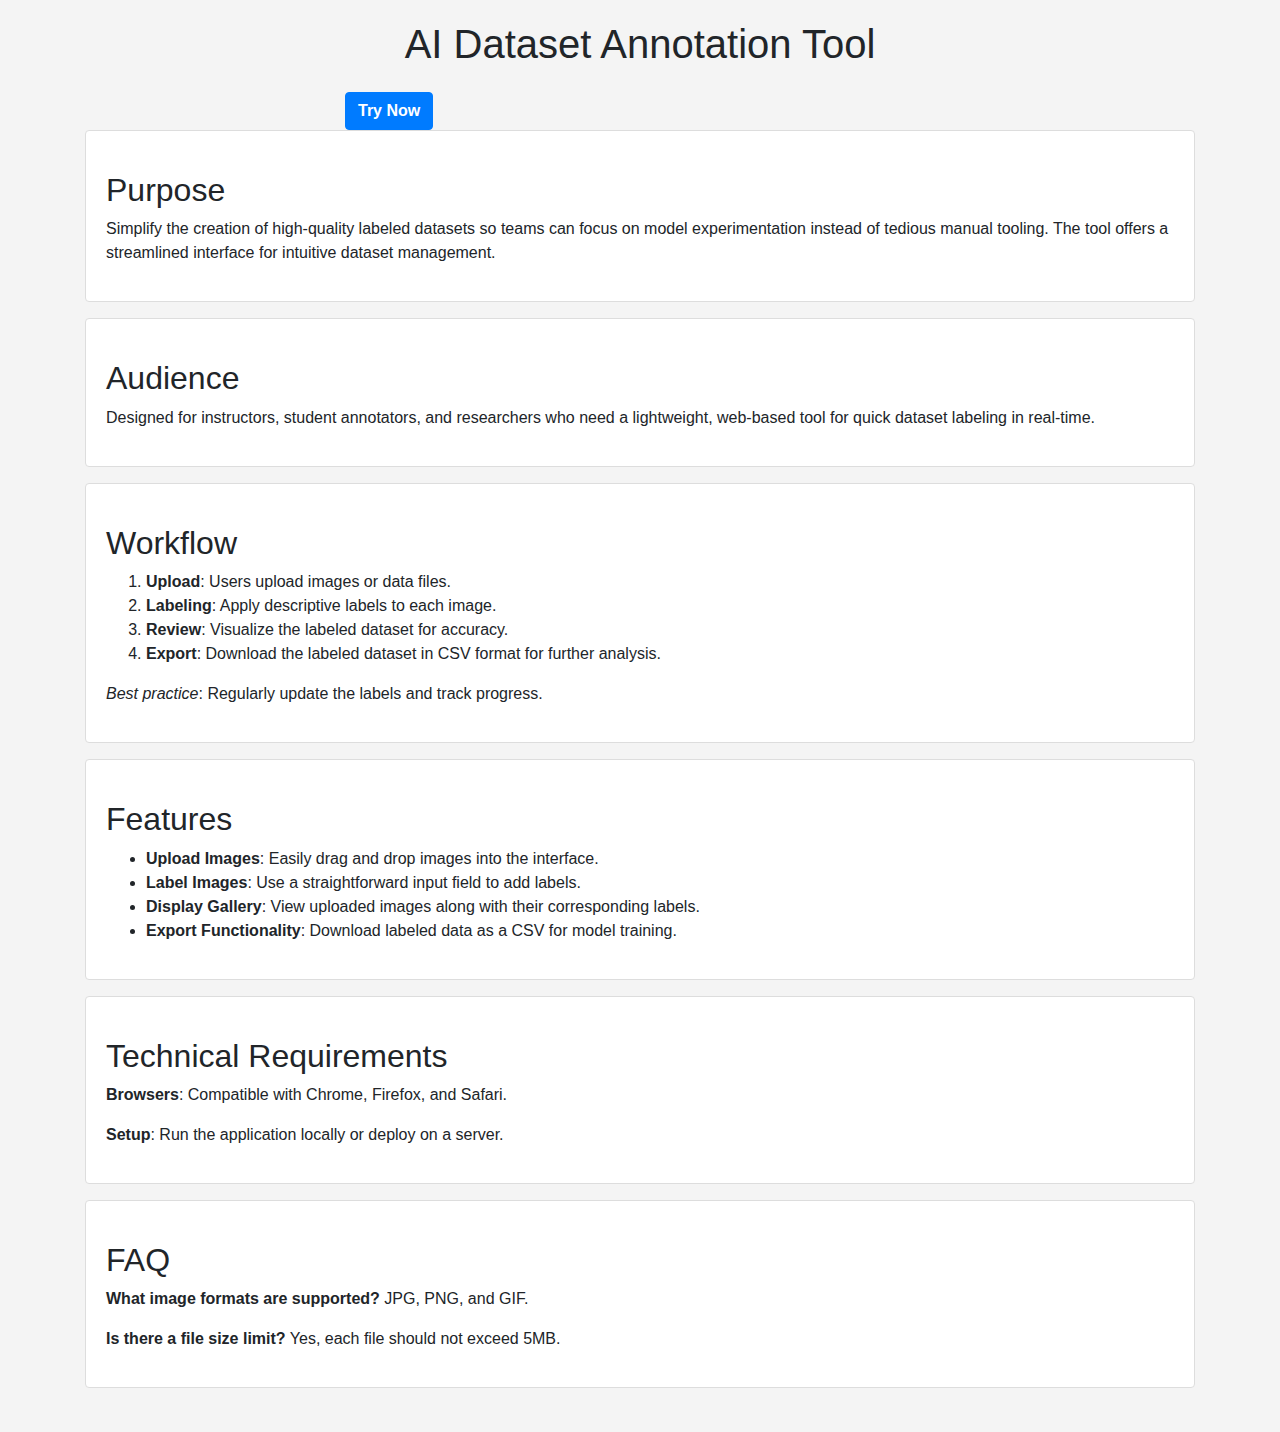
<file: ai-dataset-annotation-tool(Hin)/frontend/index.html>
<!DOCTYPE html>
<html lang="en">
<head>
    <meta charset="UTF-8">
    <meta name="viewport" content="width=device-width, initial-scale=1.0">
    <title>AI Dataset Annotation Tool</title>
    <!-- Include Bootstrap CSS -->
    <link rel="stylesheet" href="https://stackpath.bootstrapcdn.com/bootstrap/4.5.2/css/bootstrap.min.css">
    <link rel="stylesheet" href="styles.css">
</head>
<body>
    <header class="text-center mb-4">
        <h1>AI Dataset Annotation Tool</h1>
    </header>
    
    <div class="d-grid gap-2 col-6 mx-auto">
    <button class="btn btn-primary" type="button"><a href="image.html"></a><b>Try Now</b></button>
    </div>

    <section class="container mb-4">
        <div class="card mb-3">
            <div class="card-body">
                <h2>Purpose</h2>
                <p>Simplify the creation of high-quality labeled datasets so teams can focus on model experimentation instead of tedious manual tooling. The tool offers a streamlined interface for intuitive dataset management.</p>
            </div>
        </div>

        <div class="card mb-3">
            <div class="card-body">
                <h2>Audience</h2>
                <p>Designed for instructors, student annotators, and researchers who need a lightweight, web-based tool for quick dataset labeling in real-time.</p>
            </div>
        </div>

        <div class="card mb-3">
            <div class="card-body">
                <h2>Workflow</h2>
                <ol>
                    <li><strong>Upload</strong>: Users upload images or data files.</li>
                    <li><strong>Labeling</strong>: Apply descriptive labels to each image.</li>
                    <li><strong>Review</strong>: Visualize the labeled dataset for accuracy.</li>
                    <li><strong>Export</strong>: Download the labeled dataset in CSV format for further analysis.</li>
                </ol>
                <p><em>Best practice</em>: Regularly update the labels and track progress.</p>
            </div>
        </div>

        <div class="card mb-3">
            <div class="card-body">
                <h2>Features</h2>
                <ul>
                    <li><strong>Upload Images</strong>: Easily drag and drop images into the interface.</li>
                    <li><strong>Label Images</strong>: Use a straightforward input field to add labels.</li>
                    <li><strong>Display Gallery</strong>: View uploaded images along with their corresponding labels.</li>
                    <li><strong>Export Functionality</strong>: Download labeled data as a CSV for model training.</li>
                </ul>
            </div>
        </div>

        <div class="card mb-3">
            <div class="card-body">
                <h2>Technical Requirements</h2>
                <p><strong>Browsers</strong>: Compatible with Chrome, Firefox, and Safari.</p>
                <p><strong>Setup</strong>: Run the application locally or deploy on a server.</p>
            </div>
        </div>

        <div class="card mb-3">
            <div class="card-body">
                <h2>FAQ</h2>
                <p><strong>What image formats are supported?</strong> JPG, PNG, and GIF.</p>
                <p><strong>Is there a file size limit?</strong> Yes, each file should not exceed 5MB.</p>
            </div>
        </div>
    </section>

    <div class="row" id="image-gallery"></div> <!-- Bootstrap row for the gallery -->
    
    <script src="app.js"></script>
</body>
</html>
</file>
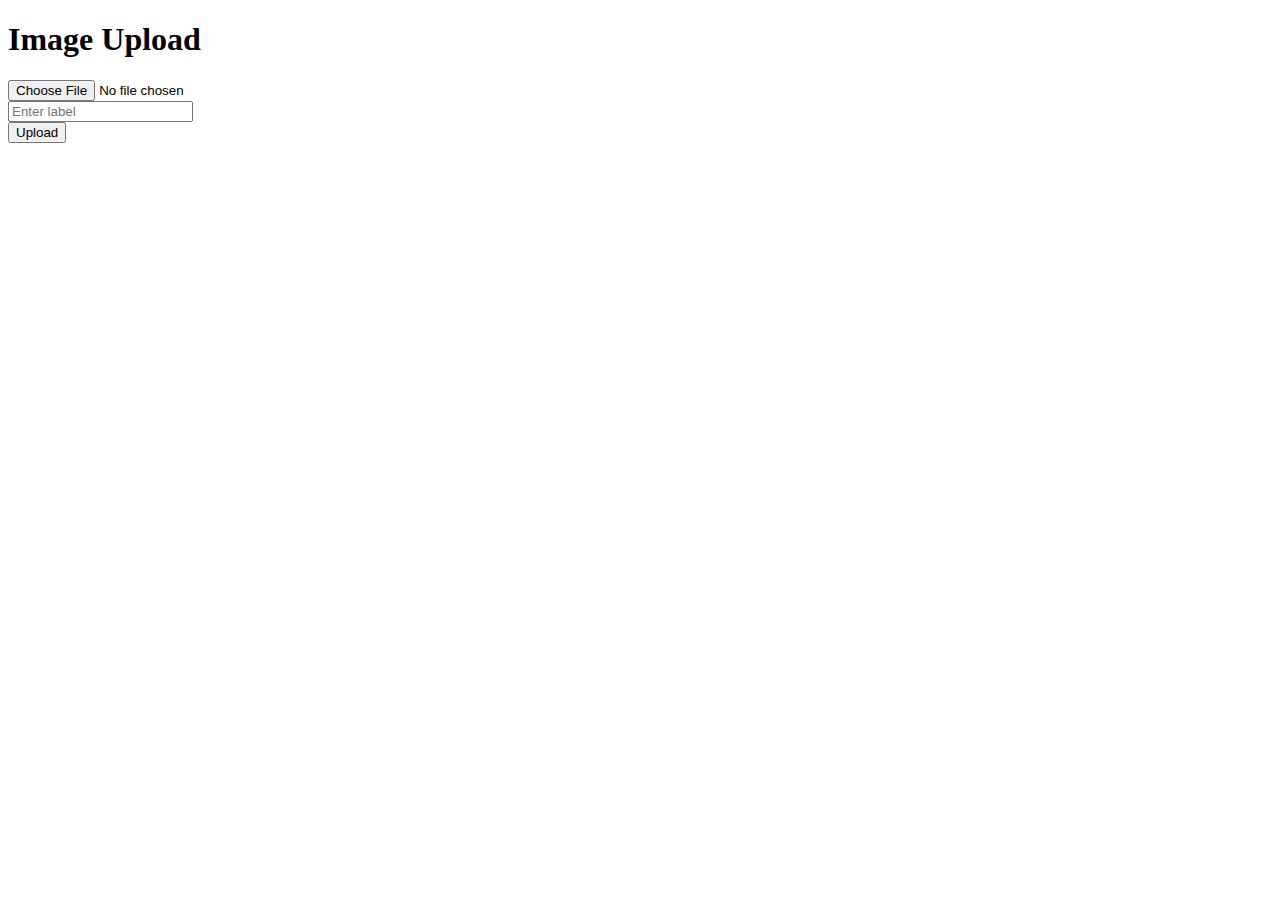
<file: ai-dataset-annotation-tool(Hin)/frontend/image.html>
<!DOCTYPE html>
<html lang="en">
<head>
    <meta charset="UTF-8">
    <meta name="viewport" content="width=device-width, initial-scale=1.0">
    <title>Document</title>
</head>
<body>
    <header class="text-center mb-4">
        <h1>Image Upload</h1>
    </header>
    <form id="upload-form" class="mb-4">
        <div class="form-group">
            <input type="file" id="image-upload" class="form-control" accept="image/*" required />
        </div>
        <div class="form-group">
            <input type="text" id="label-input" class="form-control" placeholder="Enter label" required />
        </div>
        <button type="submit">Upload</button>
    </form>
</body>
</html>
</file>
<file: ai-dataset-annotation-tool(Hin)/frontend/styles.css>
body {
    font-family: Arial, sans-serif;
    margin: 0;
    padding: 20px;
    background-color: #f4f4f4;
}

header {
    margin-bottom: 20px;
}

h2 {
    margin-top: 20px;
}

.card {
    border: 1px solid #ddd; /* Optional: Customize card border */
}

#image-gallery {
    margin-top: 20px;
}
</file>
